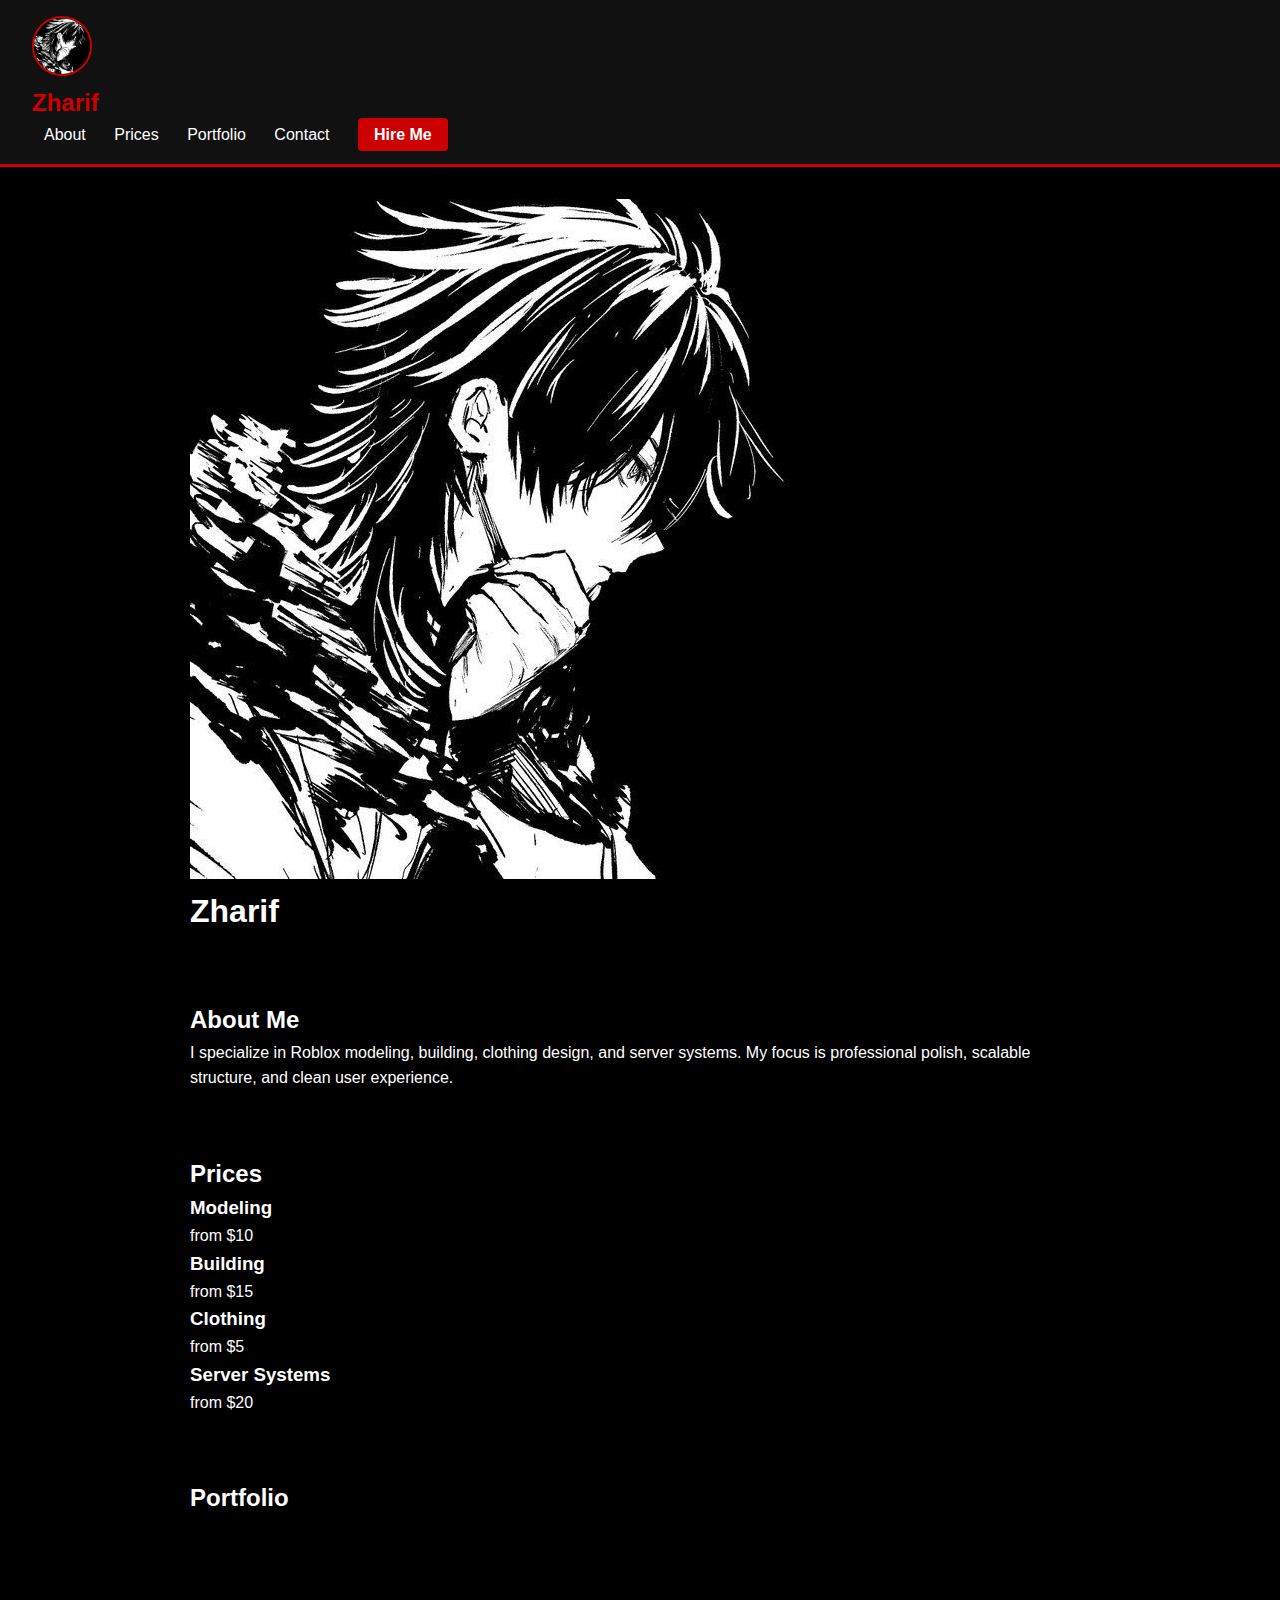
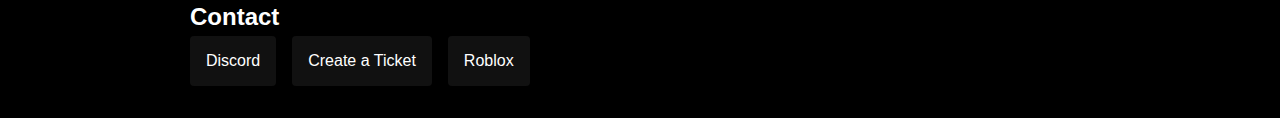
<file: index.html>
<!DOCTYPE html>
<html lang="en">
<head>
  <meta charset="UTF-8">
  <title>Zhar1f09 | Roblox Developer</title>
  <link rel="stylesheet" href="style.css">
</head>
<body>
<header id="siteHeader">
  <div class="header-center">
    <img class="avatar" src="Images/profile.png" alt="Profile picture">
    <p class="name">Zharif</p>
    <nav>
      <a href="#about">About</a>
      <a href="#prices">Prices</a>
      <a href="#portfolio">Portfolio</a>
      <a href="#contact">Contact</a>
      <a class="btn" href="https://discord.com/users/103916006189352294" target="_blank">Hire Me</a>
    </nav>
  </div>
</header>

<!-- Profile section -->
<section id="profile">
  <div class="container profile-center">
    <img class="profile-img" src="Images/profile.png" alt="Profile picture">
    <h1>Zharif</h1>
    <p id="timezone"></p>
    <p id="visitorCount"></p>
  </div>
</section>

<section id="about">
  <div class="container">
    <h2>About Me</h2>
    <p>I specialize in Roblox modeling, building, clothing design, and server systems. My focus is professional polish, scalable structure, and clean user experience.</p>
  </div>
</section>

<section id="prices">
  <div class="container">
    <h2>Prices</h2>
    <div class="price-grid">
      <div class="price-box"><h3>Modeling</h3><p>from $10</p></div>
      <div class="price-box"><h3>Building</h3><p>from $15</p></div>
      <div class="price-box"><h3>Clothing</h3><p>from $5</p></div>
      <div class="price-box"><h3>Server Systems</h3><p>from $20</p></div>
    </div>
  </div>
</section>

<section id="portfolio">
  <div class="container">
    <h2>Portfolio</h2>
    <div class="tabs" id="tabs"></div>
    <div class="grid" id="grid"></div>
  </div>
</section>

<section id="contact">
  <div class="container">
    <h2>Contact</h2>
    <div class="contact-row">
      <a class="icon-link" href="https://discord.com/users/103916006189352294" target="_blank">Discord</a>
      <a class="ticket-btn" href="https://discord.gg/Hghmu67jwU" target="_blank">Create a Ticket</a>
      <a class="icon-link" href="https://www.roblox.com/users/YOUR_ID/profile" target="_blank">Roblox</a>
    </div>
  </div>
</section>

<!-- Lightbox -->
<div class="lb" id="lb">
  <span class="close" id="lbclose">×</span>
  <span class="arrow left" id="lbleft">‹</span>
  <img id="lbimg" alt="Preview">
  <span class="arrow right" id="lbright">›</span>
</div>

<script src="imageCategories.js"></script>
<script>
// Portfolio tabs
const tabs=document.getElementById('tabs');
const grid=document.getElementById('grid');
const categories=Object.keys(portfolio);
categories.forEach((cat,i)=>{
  const b=document.createElement('button');
  b.className='tab-btn'+(i===0?' active':'');
  b.textContent=cat;
  b.onclick=()=>{document.querySelectorAll('.tab-btn').forEach(x=>x.classList.remove('active'));b.classList.add('active');render(cat)};
  tabs.appendChild(b);
});
function render(cat){
  grid.innerHTML='';
  portfolio[cat].forEach((f,i)=>{
    grid.innerHTML+=`<div class="thumb"><img src="Images/${cat}/${f}" alt="${cat} ${i+1}"><div class="label">${cat} ${i+1}</div></div>`;
  });
}
render(categories[0]);

// Lightbox with arrows
const lb = document.getElementById('lb');
const lbimg = document.getElementById('lbimg');
const lbclose = document.getElementById('lbclose');
const lbleft = document.getElementById('lbleft');
const lbright = document.getElementById('lbright');
let currentCategory = null;
let currentIndex = 0;

document.addEventListener('click', (e) => {
  const img = e.target.closest('.thumb img');
  if (!img) return;
  const activeTab = document.querySelector('.tab-btn.active').textContent.toLowerCase();
  currentCategory = activeTab;
  const files = portfolio[currentCategory];
  currentIndex = files.findIndex(f => img.src.includes(f));
  lbimg.src = img.src;
  lb.classList.add('show');
});
lbclose.addEventListener('click', () => lb.classList.remove('show'));
lb.addEventListener('click', (e) => { if (e.target === lb) lb.classList.remove('show'); });
lbright.addEventListener('click', () => {
  if (!currentCategory) return;
  const files = portfolio[currentCategory];
  currentIndex = (currentIndex + 1) % files.length;
  lbimg.src = `Images/${currentCategory}/${files[currentIndex]}`;
});
lbleft.addEventListener('click', () => {
  if (!currentCategory) return;
  const files = portfolio[currentCategory];
  currentIndex = (currentIndex - 1 + files.length) % files.length;
  lbimg.src = `Images/${currentCategory}/${files[currentIndex]}`;
});

// Timezone (Singapore)
document.getElementById('timezone').textContent = "Timezone: Singapore Standard Time (UTC+8)";

// Visitor counter (simple localStorage demo)
let visits = localStorage.getItem('visits') || 0;
visits++;
localStorage.setItem('visits', visits);
document.getElementById('visitorCount').textContent = "Visitors: " + visits;
</script>
</body>
</html>
</file>
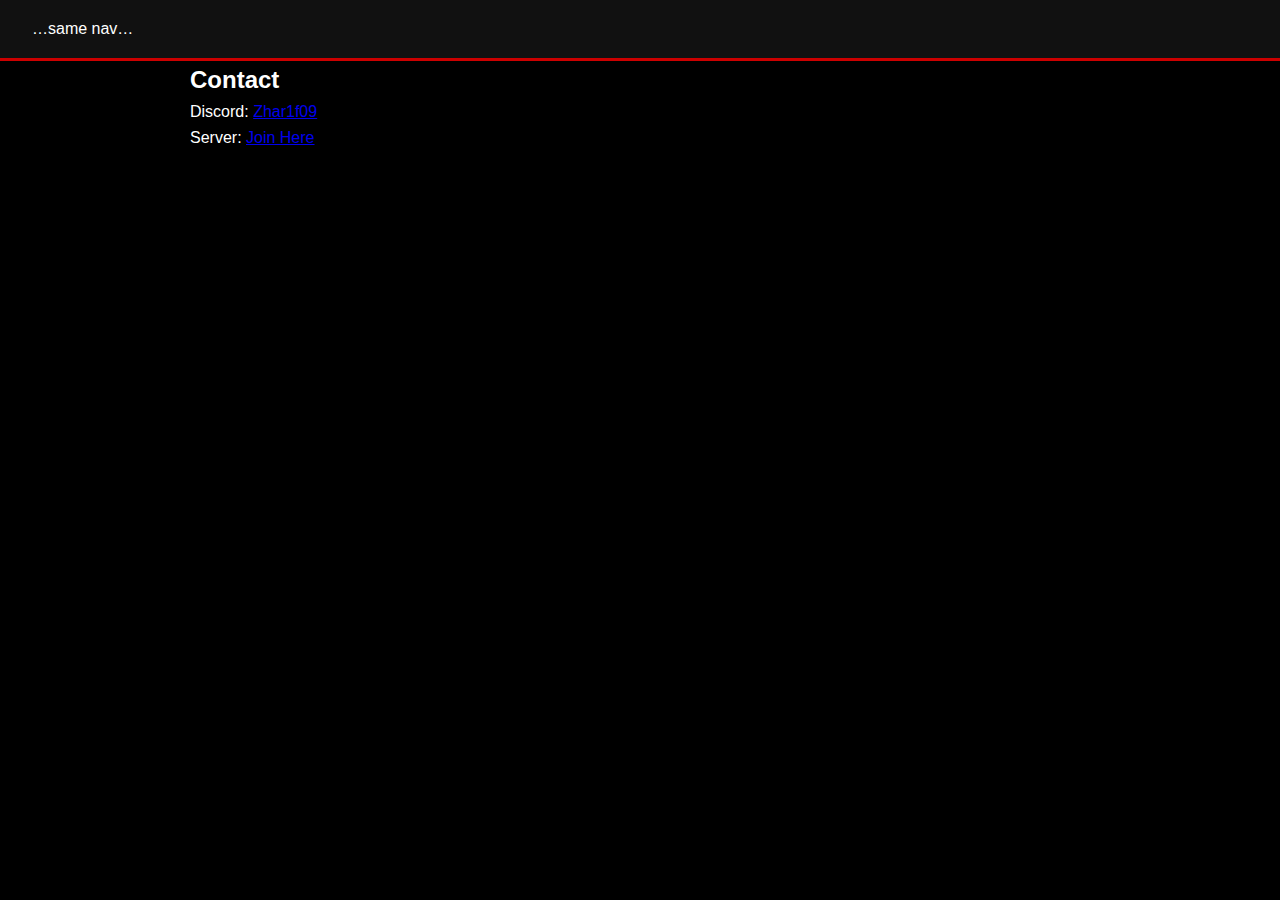
<file: contact.html>
<!DOCTYPE html>
<html lang="en">
<head><meta charset="UTF-8"><title>Contact</title><link rel="stylesheet" href="style.css"></head>
<body>
<header>…same nav…</header>
<div class="container">
  <h2>Contact</h2>
  <p>Discord: <a href="https://discord.com/users/103916006189352294" target="_blank">Zhar1f09</a></p>
  <p>Server: <a href="https://discord.gg/Hghmu67jwU" target="_blank">Join Here</a></p>
</div>
</body>
</html>
</file>
<file: portfolio.html>
<!DOCTYPE html>
<html lang="en">
<head><meta charset="UTF-8"><title>Portfolio</title>
<link rel="stylesheet" href="style.css"></head>
<body>
<header>…same nav…</header>
<div class="container">
  <h2>Portfolio</h2>
  <div class="tabs" id="tabs"></div>
  <div class="grid" id="grid"></div>
</div>
<script src="imageCategories.js"></script>
<script>
const tabs=document.getElementById('tabs');
const grid=document.getElementById('grid');
const categories=Object.keys(portfolio);
categories.forEach((cat,i)=>{
  const b=document.createElement('button');
  b.className='tab-btn'+(i===0?' active':'');
  b.textContent=cat;
  b.onclick=()=>{document.querySelectorAll('.tab-btn').forEach(x=>x.classList.remove('active'));b.classList.add('active');render(cat)};
  tabs.appendChild(b);
});
function render(cat){
  grid.innerHTML='';
  portfolio[cat].forEach((f,i)=>{
    grid.innerHTML+=`<div class="thumb"><img src="Images/${cat}/${f}" alt="${cat} ${i+1}"><div class="label">${cat} ${i+1}</div></div>`;
  });
}
render(categories[0]);
</script>
</body>
</html>
</file>
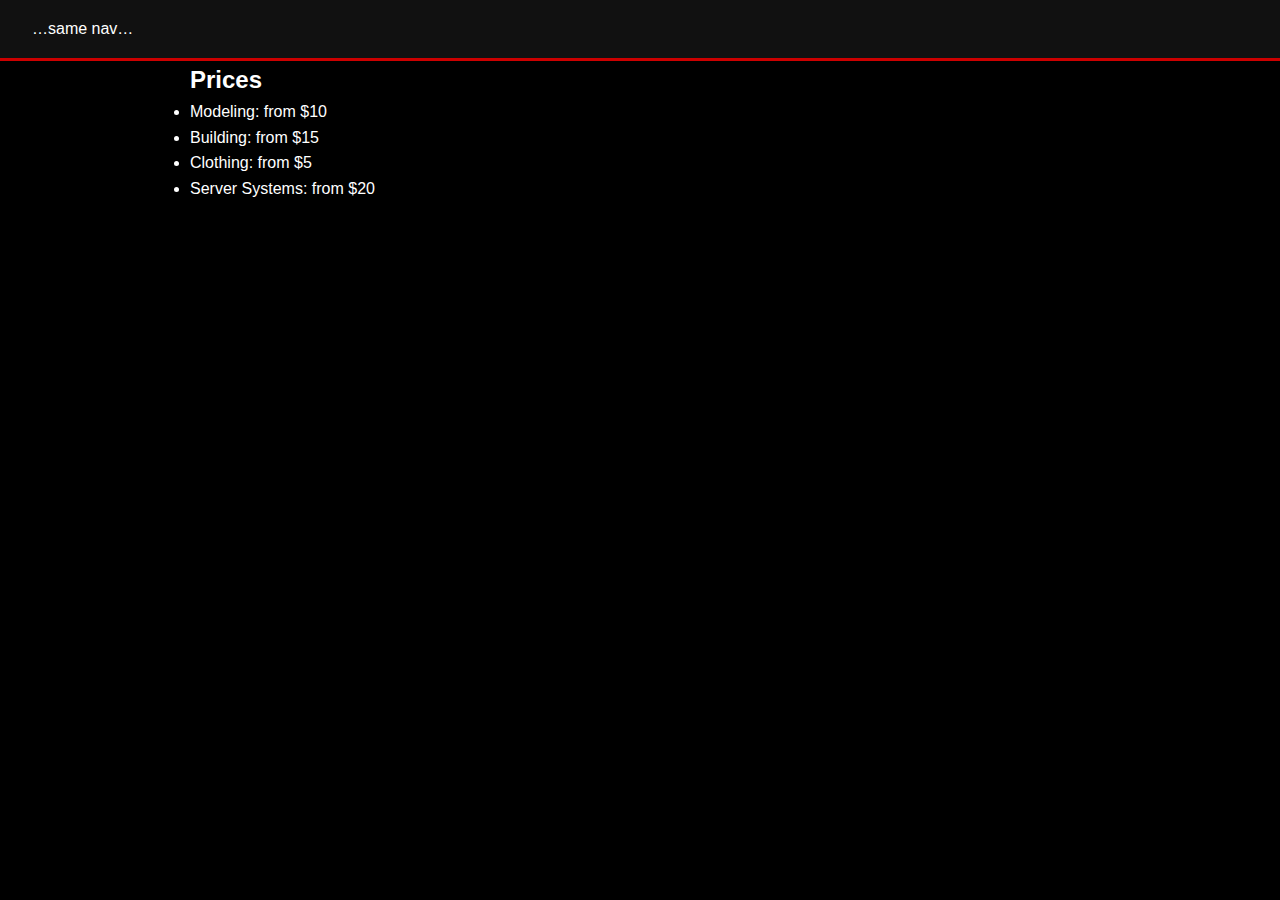
<file: prices.html>
<!DOCTYPE html>
<html lang="en">
<head><meta charset="UTF-8"><title>Prices</title><link rel="stylesheet" href="style.css"></head>
<body>
<header>…same nav…</header>
<div class="container">
  <h2>Prices</h2>
  <ul>
    <li>Modeling: from $10</li>
    <li>Building: from $15</li>
    <li>Clothing: from $5</li>
    <li>Server Systems: from $20</li>
  </ul>
</div>
</body>
</html>
</file>
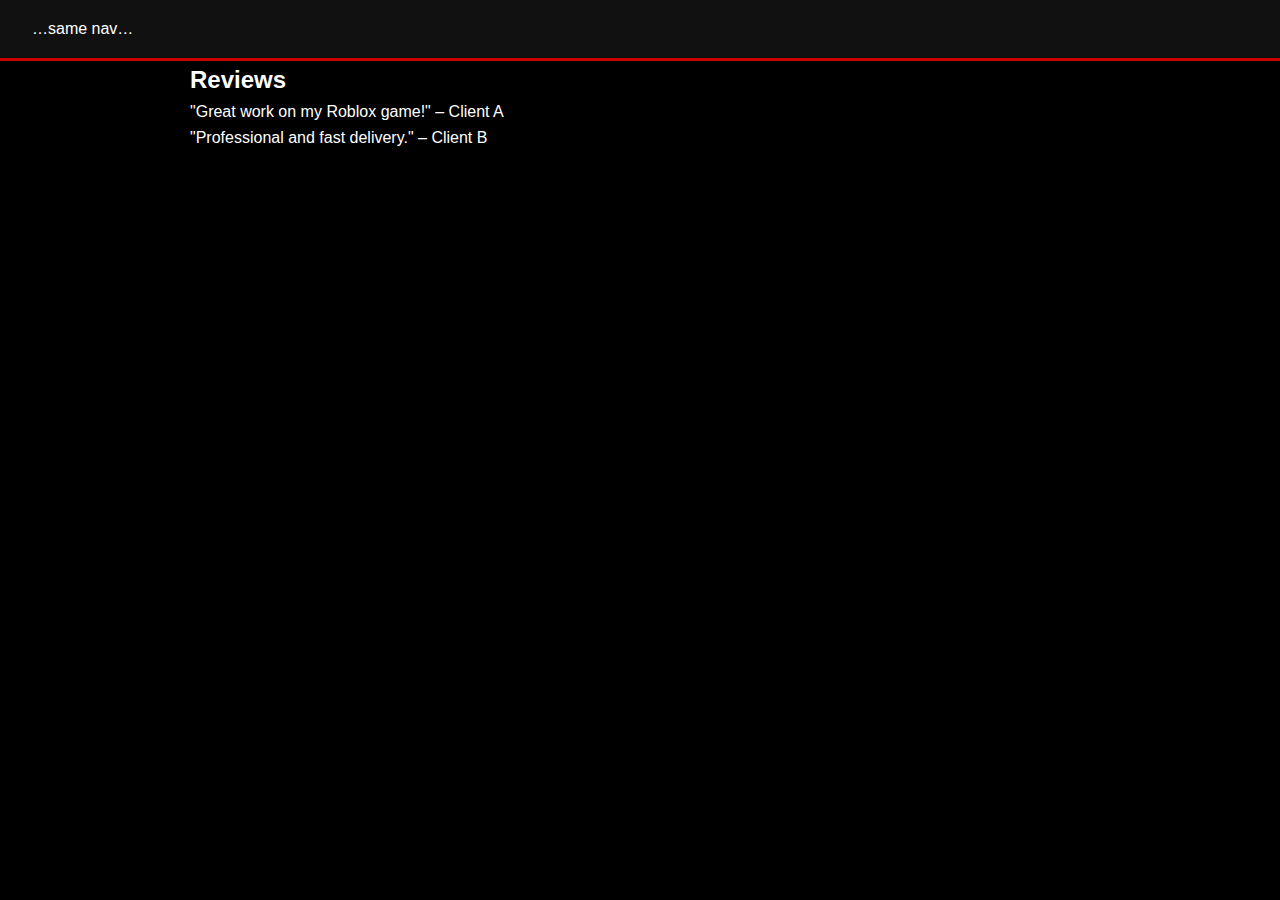
<file: reviews.html>
<!DOCTYPE html>
<html lang="en">
<head><meta charset="UTF-8"><title>Reviews</title><link rel="stylesheet" href="style.css"></head>
<body>
<header>…same nav…</header>
<div class="container">
  <h2>Reviews</h2>
  <blockquote>"Great work on my Roblox game!" – Client A</blockquote>
  <blockquote>"Professional and fast delivery." – Client B</blockquote>
</div>
</body>
</html>
</file>
<file: style.css>
/* Reset */
* {
  margin: 0;
  padding: 0;
  box-sizing: border-box;
}

body {
  font-family: Arial, sans-serif;
  background: #000; /* black background */
  color: #fff;      /* white text */
  line-height: 1.6;
}

/* Header */
header {
  display: flex;
  justify-content: space-between;
  align-items: center;
  background: #111; /* dark black header */
  padding: 1rem 2rem;
  border-bottom: 3px solid #c00; /* red accent line */
}

header .brand {
  display: flex;
  align-items: center;
}

header .avatar {
  width: 60px;
  height: 60px;
  border-radius: 50%;
  margin-right: 1rem;
  border: 2px solid #c00; /* red border around avatar */
}

header .name {
  font-size: 1.5rem;
  font-weight: bold;
  color: #c00; /* red name text */
}

nav a {
  margin: 0 0.75rem;
  color: #fff;
  text-decoration: none;
  transition: color 0.3s;
}

nav a:hover {
  color: #c00; /* red hover */
}

nav .btn {
  background: #c00;
  padding: 0.5rem 1rem;
  border-radius: 4px;
  color: #fff;
  font-weight: bold;
  transition: background 0.3s;
}

nav .btn:hover {
  background: #900; /* darker red hover */
}

/* Sections */
section {
  padding: 2rem;
}

.container {
  max-width: 900px;
  margin: auto;
}

/* Prices */
.prices-list {
  list-style: none;
  padding: 0;
}

.prices-list li {
  background: #111;
  margin: 0.5rem 0;
  padding: 0.75rem;
  border-left: 4px solid #c00; /* red accent */
}

/* Portfolio */
.tabs {
  margin-bottom: 1rem;
}

.tab-btn {
  padding: 0.5rem 1rem;
  margin-right: 0.5rem;
  border: none;
  background: #222;
  color: #fff;
  cursor: pointer;
  transition: background 0.3s;
}

.tab-btn:hover {
  background: #333;
}

.tab-btn.active {
  background: #c00; /* red active tab */
  color: #fff;
}

.grid {
  display: flex;
  flex-wrap: wrap;
  gap: 1rem;
}

.thumb {
  width: 200px;
  text-align: center;
}

.thumb img {
  width: 100%;
  border-radius: 8px;
  cursor: pointer;
  border: 2px solid #c00; /* red border around thumbnails */
  transition: transform 0.3s;
}

.thumb img:hover {
  transform: scale(1.05);
}

.label {
  margin-top: 0.5rem;
  color: #c00; /* red labels */
}

/* Contact */
.contact-row {
  display: flex;
  gap: 1rem;
  flex-wrap: wrap;
}

.icon-link, .ticket-btn {
  background: #111;
  padding: 0.75rem 1rem;
  border-radius: 4px;
  color: #fff;
  text-decoration: none;
  transition: background 0.3s;
}

.icon-link:hover, .ticket-btn:hover {
  background: #c00;
}

/* Lightbox */
.lb {
  display: none;
  position: fixed;
  inset: 0;
  background: rgba(0,0,0,0.9);
  justify-content: center;
  align-items: center;
}

.lb.show {
  display: flex;
}

.lb img {
  max-width: 80%;
  max-height: 80%;
  border: 3px solid #c00; /* red border in lightbox */
}

.lb .close,
.lb .arrow {
  position: absolute;
  color: #fff;
  font-size: 2rem;
  cursor: pointer;
}

.lb .close {
  top: 20px;
  right: 30px;
}

.lb .arrow.left {
  left: 30px;
}

.lb .arrow.right {
  right: 30px;
}
</file>
